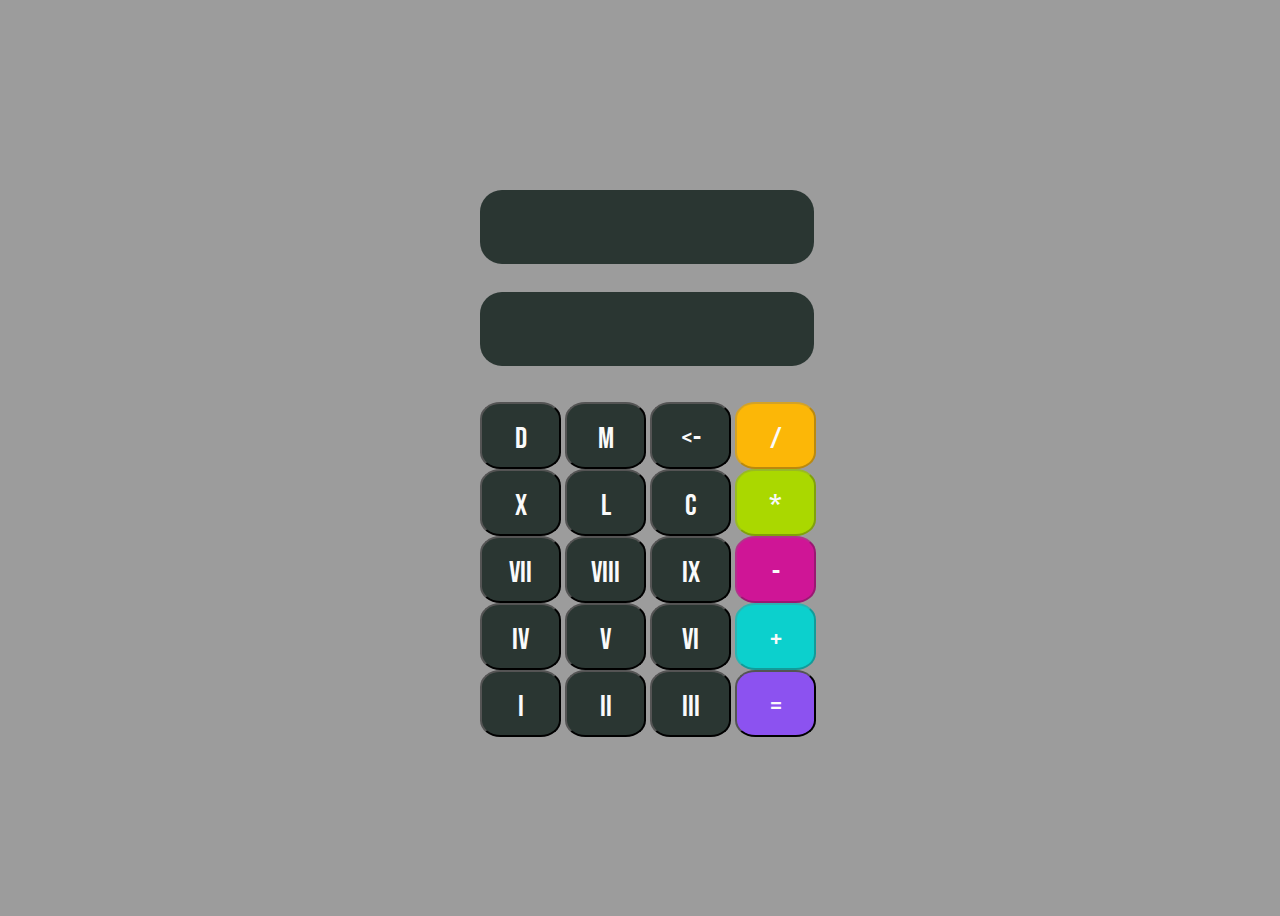
<file: index.html>
<!DOCTYPE html>
<html lang="pt-Br">

<head>
    <meta charset="UTF-8" />
    <meta http-equiv="X-UA-Compatible" content="IE=edge" />
    <meta name="viewport" content="width=device-width, initial-scale=1.0" />
    <link rel="stylesheet" type="text/css" media="screen" href="index.css" />
    <title>Calculadora Romana</title>
</head>

<body>
    <div class="main">
        <form action="" name="Calculator">
            <span id="decimal-input" contenteditable="false" class="entrada maincolor"></span>
            <br />
            <span id="roman-input" contenteditable="false" class="entrada maincolor"></span>
            <br />
            <br />

            <input type="button" class="num maincolor"  id="btn500" name="btn500" value="D" onclick="displaynum(btn500.value)">
            <input type="button" class="num maincolor"  id="btn1000"name="btn1000" value="M" onclick="displaynum(btn1000.value)" />
            <input type="button" class="num maincolor" name="text12" value="<-" onclick="botaoApagar()" />

            <input type="button" class="num ora"  id="divbtn" name="divbtn" value="/" onclick="tipoCalc(divbtn.value)" />

            <br />
            <input type="button" class="num maincolor"  id="btn10" name="btn10" value="X" onclick="displaynum(btn10.value)" />
            <input type="button" class="num maincolor"  id="btn50" name="btn50" value="L" onclick="displaynum(btn50.value)" />
            <input type="button" class="num maincolor" id="btn100" name="btn100" value="C" onclick="displaynum(btn100.value)" />
            <input type="button" class="num gre" id="multbn" name="mulbtn" value="*" onclick="tipoCalc(mulbtn.value)" />
            <br />
            <input type="button" class="num maincolor"  id="btn7" name="btn7" value="VII" onclick="displaynum(btn7.value)" />
            <input type="button" class="num maincolor"  id="btn8" name="btn8" value="VIII" onclick="displaynum(btn8.value)" />
            <input type="button" class="num maincolor"  id="btn9" name="btn9" value="IX" onclick="displaynum(btn9.value)" />
            <input type="button" class="num pin" id="subbtn" name="subbtn" value="-" onclick="tipoCalc(subbtn.value)" />

            <br />

            <input type="button" class="num maincolor" id="btn4" name="btn4" value="IV" onclick="displaynum(btn4.value)" />
            <input type="button" class="num maincolor"  id="btn5" name="btn5" value="V" onclick="displaynum(btn5.value)" />
            <input type="button" class="num maincolor"  id="btn6" name="btn6" value="VI" onclick="displaynum(btn6.value)" />
            <input type="button" class="num blue" id="addbtn" name="addbtn" value="+" onclick="tipoCalc(addbtn.value)" />
            <br />

            <input type="button" class="num maincolor"  id="btn1" name="btn1" value="I" onclick="displaynum(btn1.value)" />
            <input type="button" class="num maincolor"  id="btn2" name="btn2" value="II" onclick="displaynum(btn2.value)" />
            <input type="button" class="num maincolor"  id="btn3" name="btn3" value="III" onclick="displaynum(btn3.value)" />
            <input type="button" class="num pur"  name="eqlbtn" value="=" onclick="calcular()" />
            <br />
        </form>
    </div>
    <script src="/index.js"></script>
</body>

</html>
</file>
<file: index.css>
@import url('https://fonts.googleapis.com/css2?family=Bebas+Neue&display=swap');

body{
  width: 100%;
  height: 100vh;
  display: flex;
  align-items: center;
  justify-content: center;
  background:rgb(156, 156, 156)
  
}

input{
  color:rgb(250, 250, 250);
  padding:17px;
  outline:none;
  font-size: 30px;
  font-family: 'Bebas Neue', cursive;
  border-radius: 25%;
}

.entrada{
  display: block;
  width: 300px;
  height: 40px;
  color:rgb(250, 250, 250);
  margin-top: 10px;
  padding:17px;
  outline:none;
  font-size: 30px;
  font-family: 'Bebas Neue', cursive;
  border-radius: 22px;
}

.maincolor{
  background-color: rgb(42, 54, 50);
}

.num{
  width: 81px;
  height: 67px;
  
}

.text{
  width: 300px;
  height: 18px;
  border-radius: 22px;
  letter-spacing: 5px;
  text-align: center;
  margin-bottom: 12px;
}

.text1{
  width: 30px;
  height: 26px;
  border-radius: 22px;
  letter-spacing: 5px;
  text-align: center;
  margin-bottom:12px;
  border-radius: 50%;
  cursor: pointer;
}

.main{
  display: inline-block;
}

.blue{
  background-color:#0cd0cd;
}

.pin{
  background-color:#cf1596;
}

.gre{
  background-color:#aad800;
}

.pur{
  background-color:#8c52f0
}

.ora{
  background-color:#fcb707;
}

.thousands{
  text-decoration: overline;
}
</file>
